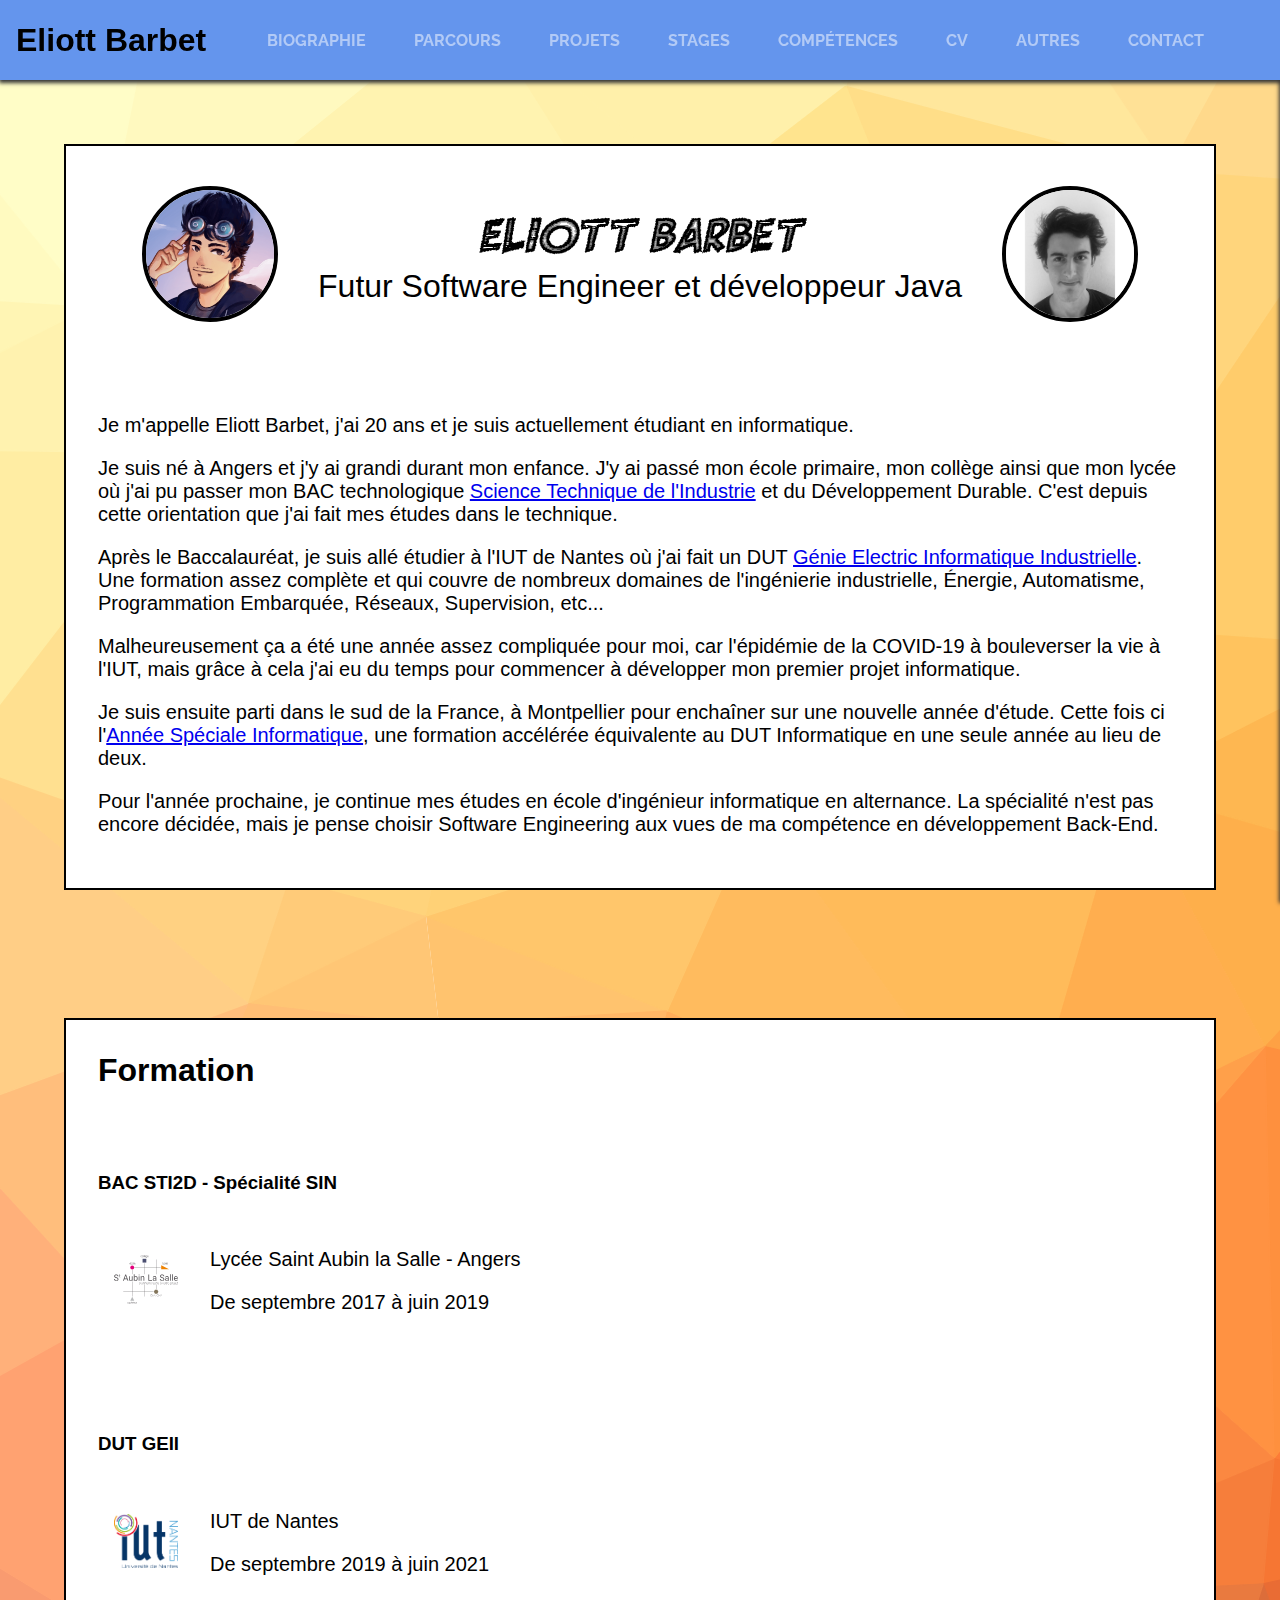
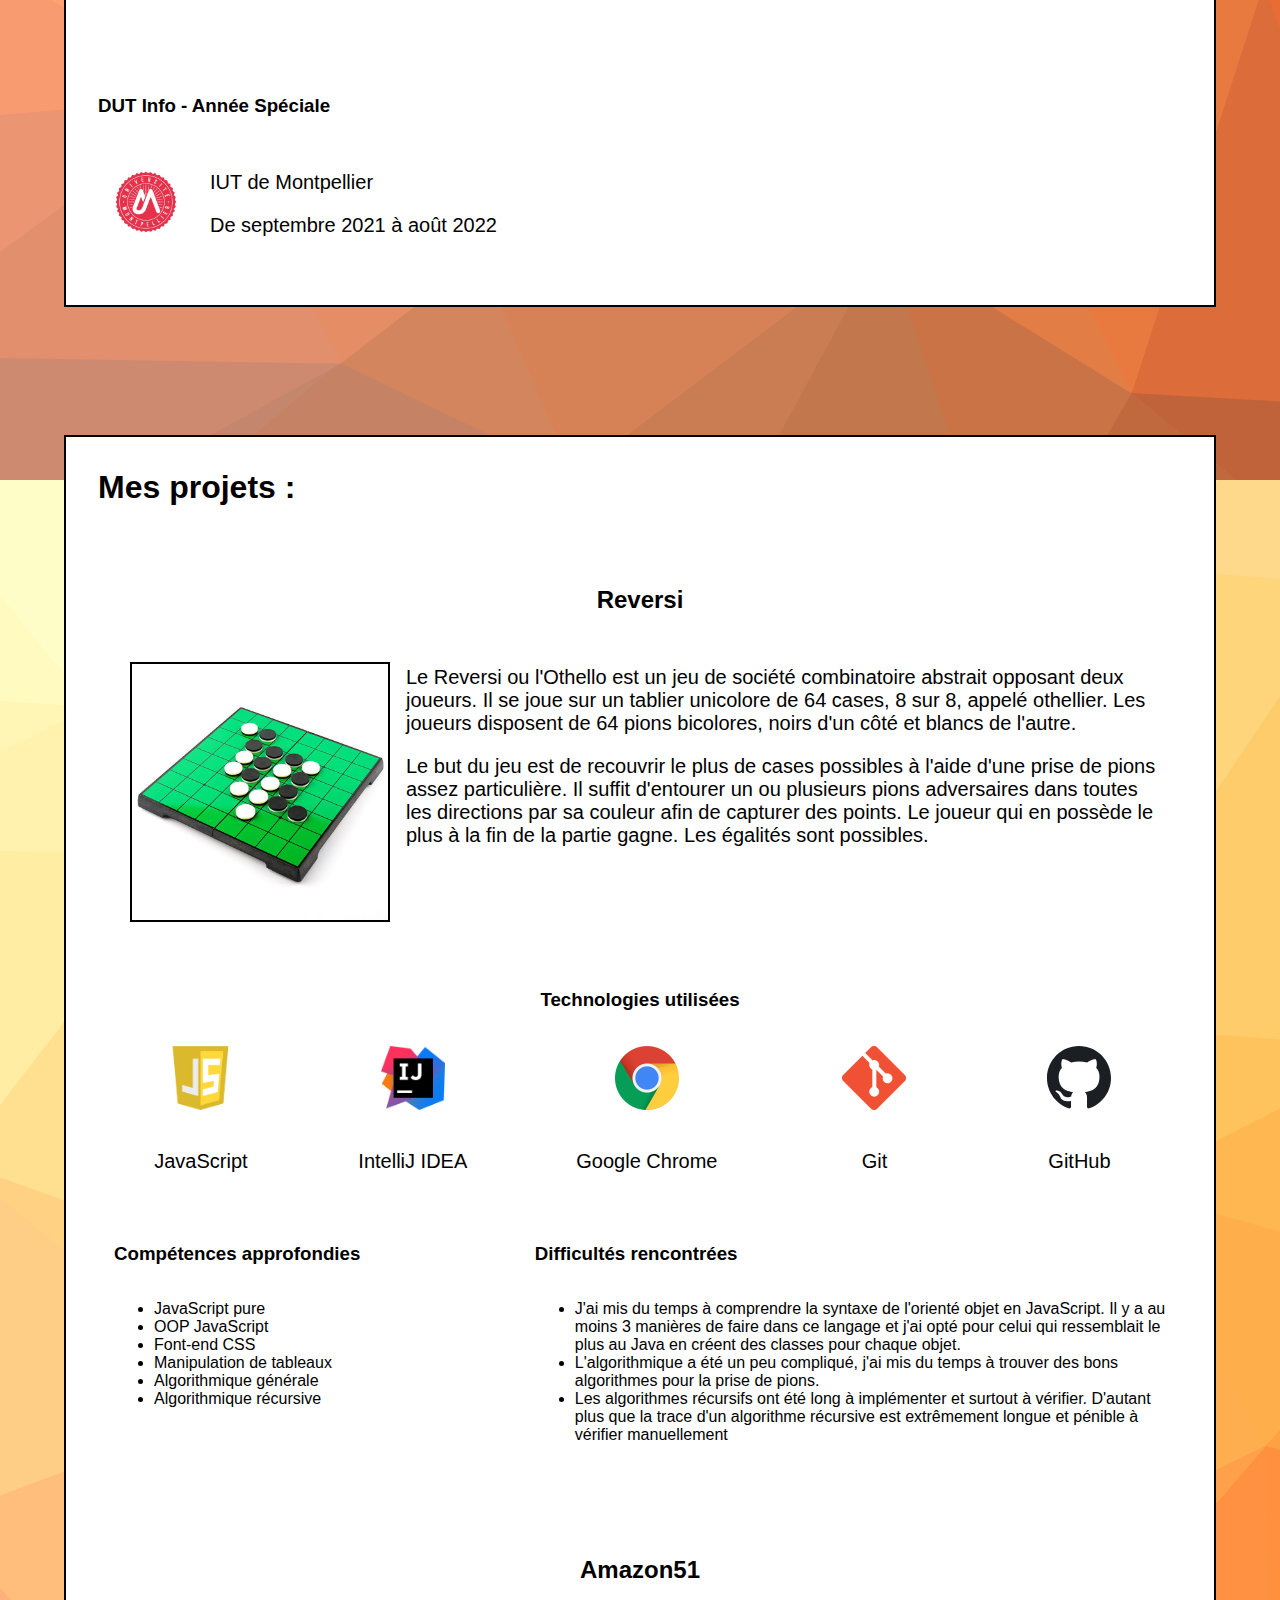
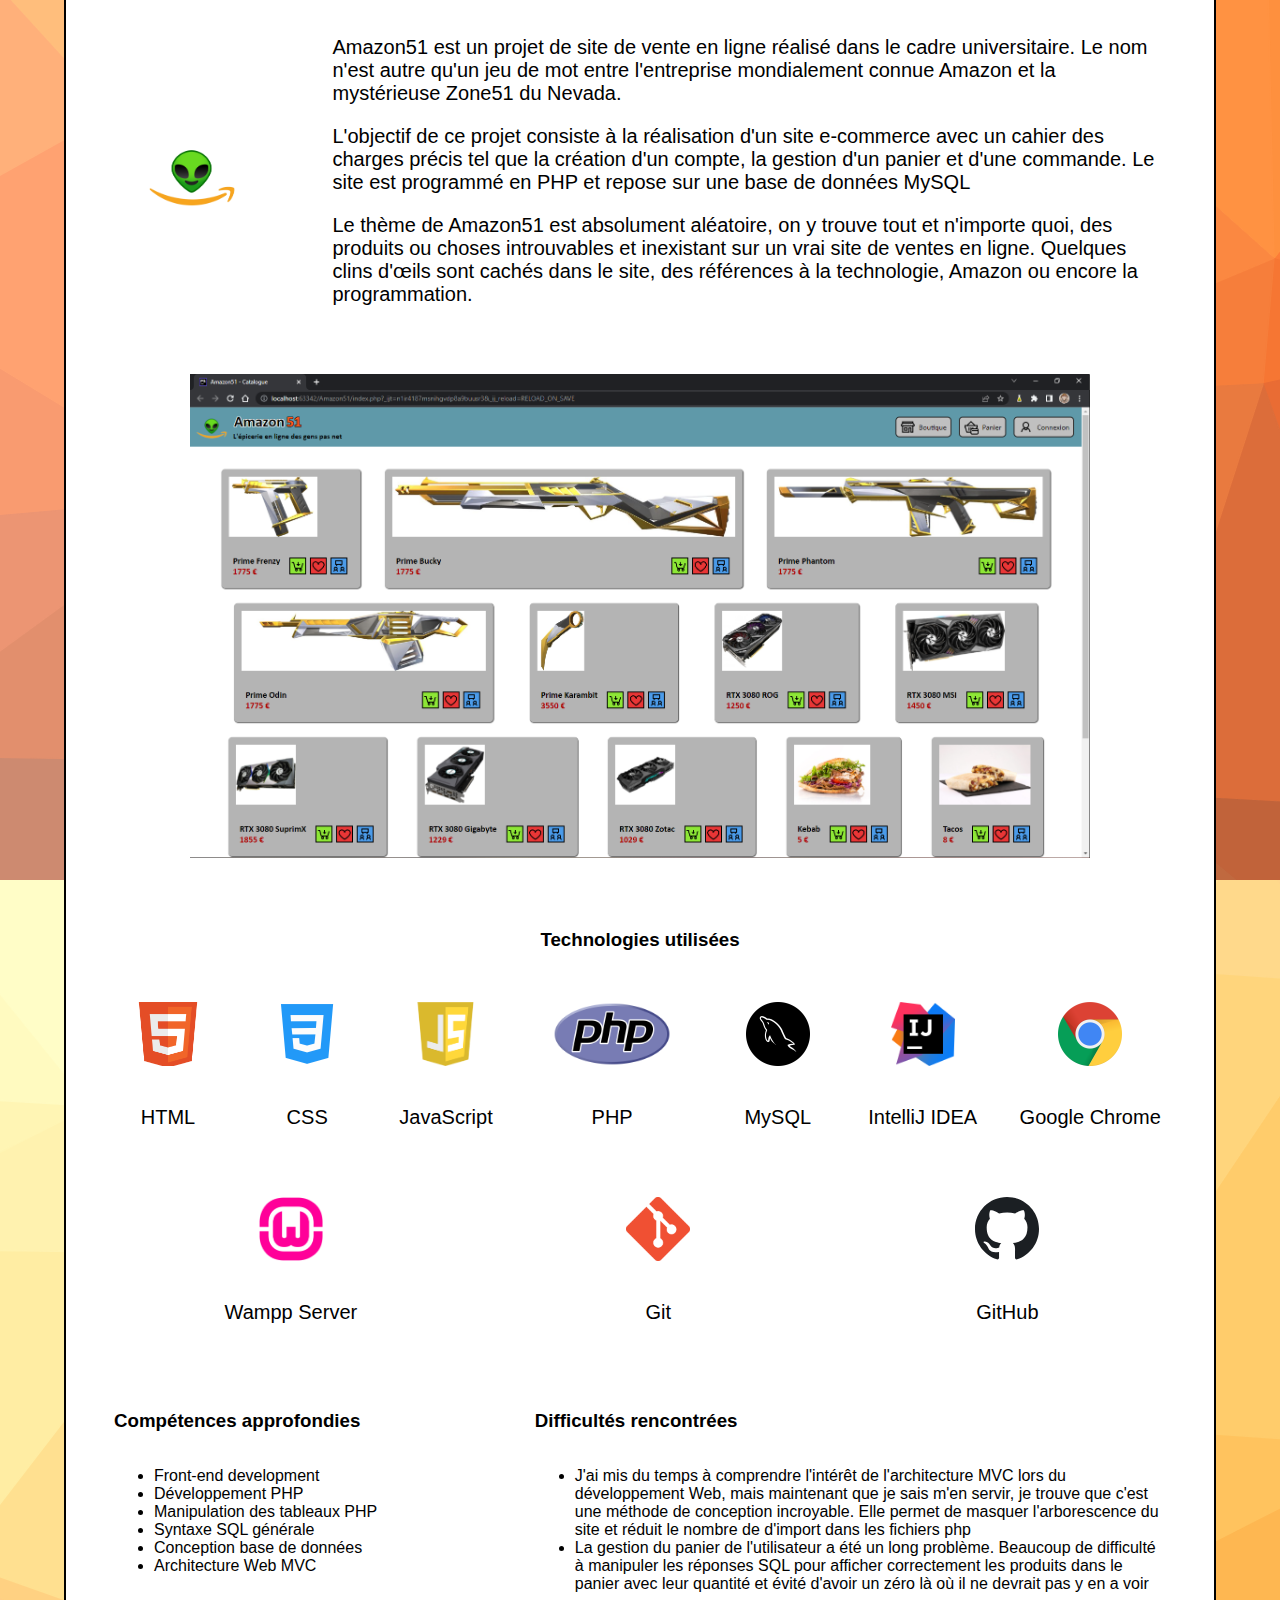
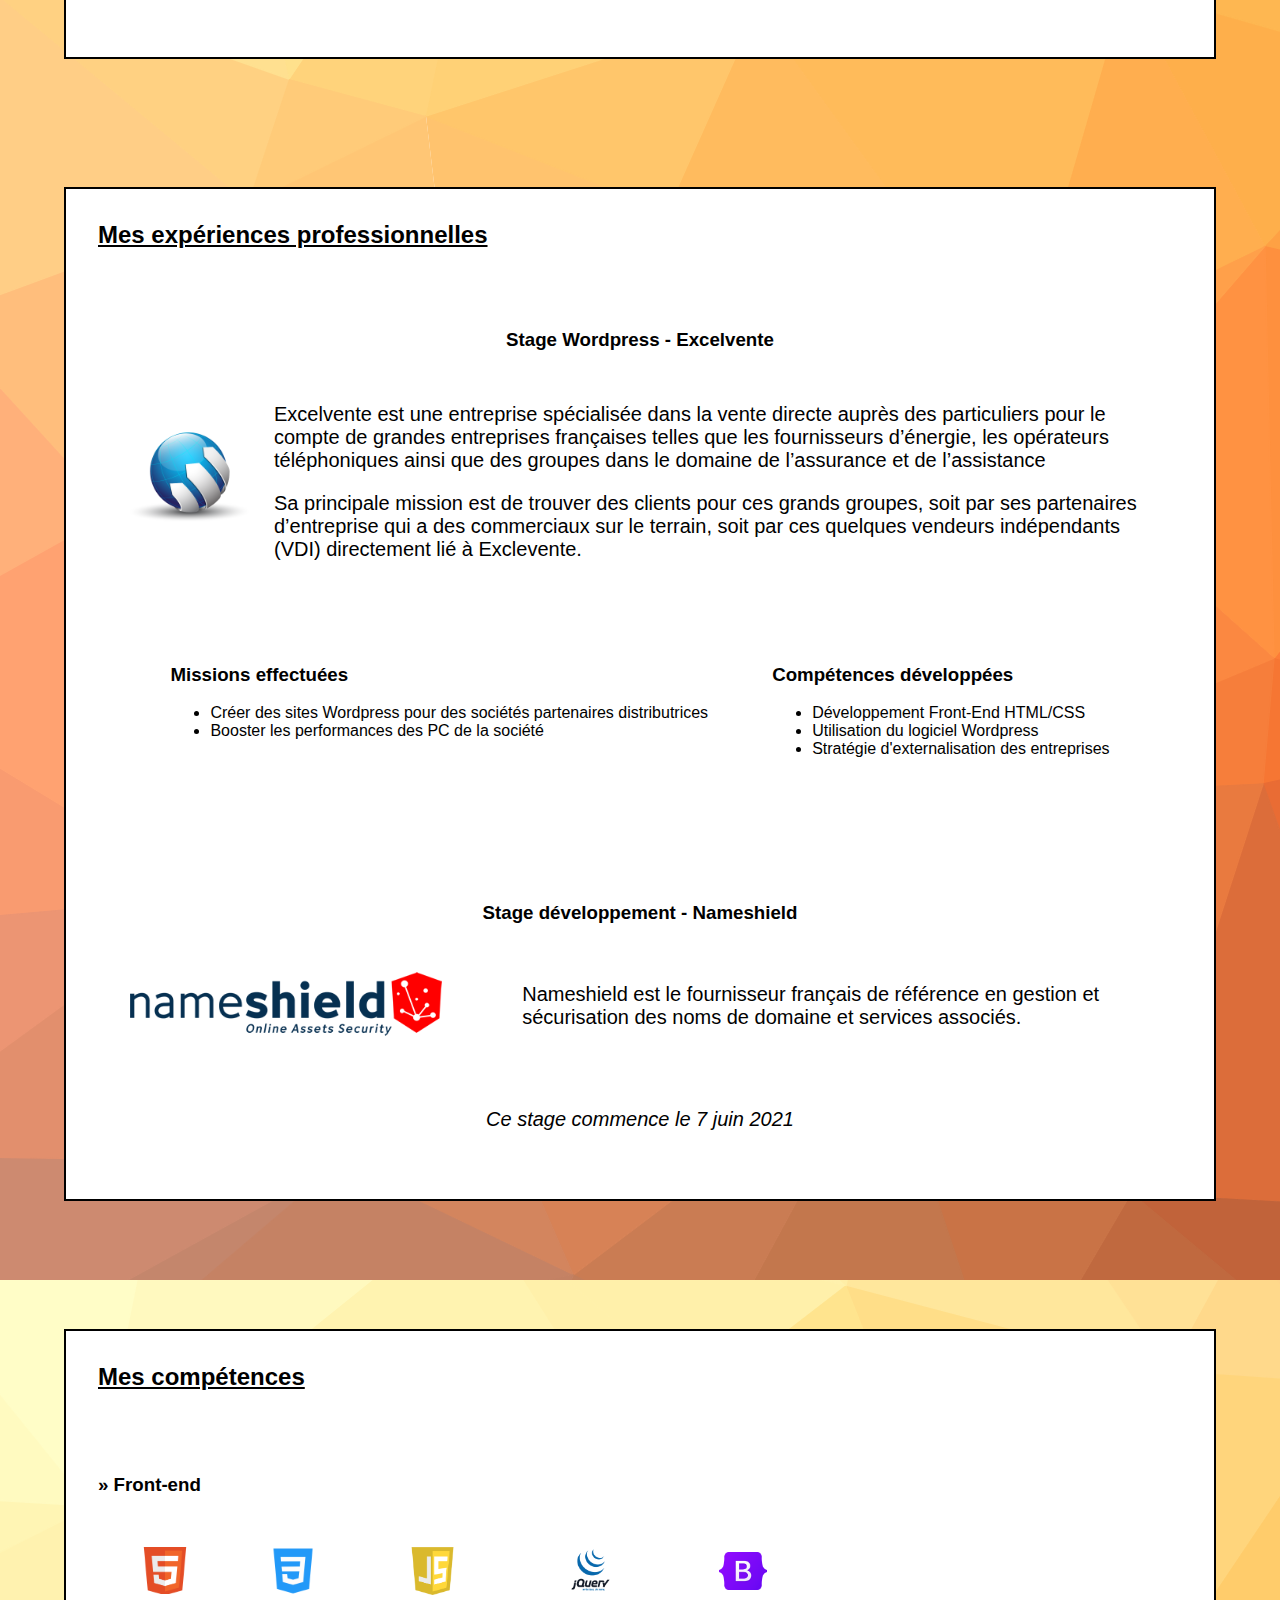
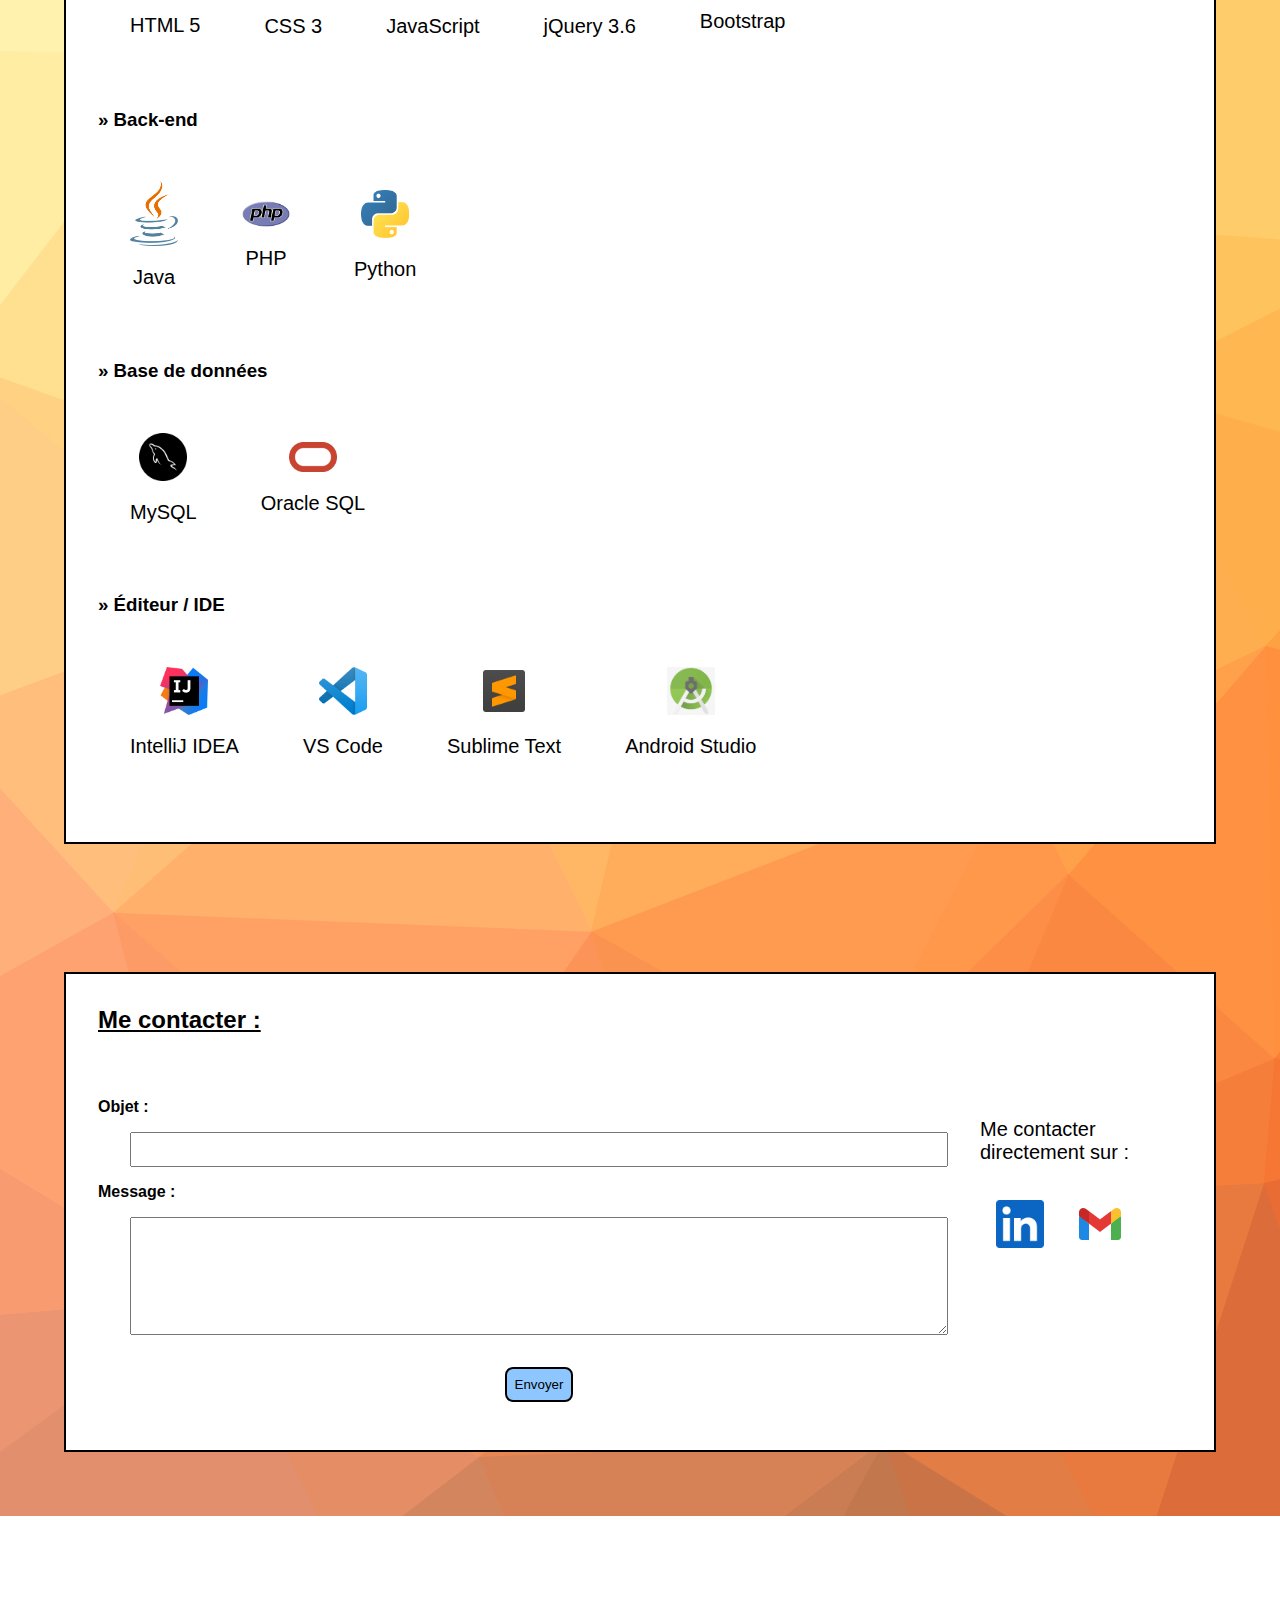
<file: index.html>
<!DOCTYPE html>
<html lang="fr">
<head>
    <meta charset="UTF-8">
    <title>Eliott Barbet</title>
    <link href="css/style.css" rel="stylesheet">
</head>
<body>
<header>
    <h1>Eliott Barbet</h1>
    <div id="menu-horizontal" class="menu horizontal">
        <ul class="snip1189">
            <li>
                <a href="#bio">
                    <div>Biographie</div>
                </a>
            </li>
            <li>
                <a href="#course">
                    <div>Parcours</div>
                </a>
            </li>
            <li>
                <a href="#projects">
                    <div>Projets</div>
                </a>
            </li>
            <li>
                <a href="#internship">
                    <div>Stages</div>
                </a>
            </li>
            <li>
                <a href="#skills">
                    <div>Compétences</div>
                </a>
            </li>
            <li>
                <a href="cv.html">
                    <div>CV</div>
                </a>
            </li>
            <li>
                <a>
                    <div>Autres</div>
                </a>
            </li>
            <li>
                <a href="#contact">
                    <div>Contact</div>
                </a>
            </li>
        </ul>
    </div>
    <!--    <div class="menu closed">-->
    <!--    </div>-->
    <div class="closed">
        <button id="burger"
                onclick="this.classList.toggle('opened');this.setAttribute('aria-expanded', this.classList.contains('opened'))"
                aria-label="Main Menu">
            <svg width="50" height="50" viewBox="0 0 100 100">
                <path class="line line1"
                      d="M 20,29.000046 H 80.000231 C 80.000231,29.000046 94.498839,28.817352 94.532987,66.711331 94.543142,77.980673 90.966081,81.670246 85.259173,81.668997 79.552261,81.667751 75.000211,74.999942 75.000211,74.999942 L 25.000021,25.000058"/>
                <path class="line line2" d="M 20,50 H 80"/>
                <path class="line line3"
                      d="M 20,70.999954 H 80.000231 C 80.000231,70.999954 94.498839,71.182648 94.532987,33.288669 94.543142,22.019327 90.966081,18.329754 85.259173,18.331003 79.552261,18.332249 75.000211,25.000058 75.000211,25.000058 L 25.000021,74.999942"/>
            </svg>
        </button>
    </div>
</header>
<main>
    <div id="menu-vertical" class="menu vertical">
        <ul class="snip1189">
            <li>
                <a href="#bio">
                    <div>Biographie</div>
                </a>
            </li>
            <li>
                <a href="#course">
                    <div>Parcours</div>
                </a>
            </li>
            <li>
                <a href="#projects">
                    <div>Projets</div>
                </a>
            </li>
            <li>
                <a href="#internship">
                    <div>Stages</div>
                </a>
            </li>
            <li>
                <a href="#skills">
                    <div>Compétences</div>
                </a>
            </li>
            <li>
                <a href="cv.html">
                    <div>CV</div>
                </a>
            </li>
            <li>
                <a>
                    <div>Autres</div>
                </a>
            </li>
            <li>
                <a href="#contact">
                    <div>Contact</div>
                </a>
            </li>
        </ul>
    </div>
    <div id="bio" class="bloc">
        <div id="pfp-and-title">
            <img id="pfp" alt="Fanart de Eliott réalisé par Jenifail" src="resources/images/eliott_by_Jenifail.png"
                 height="128px" width="128px"/>
            <div id="name-and-title">
                <div id="name">Eliott Barbet</div>
                <div id="title">Futur Software Engineer et développeur Java</div>
            </div>
            <img id="pfp" alt="photo" src="resources/images/eliott.png" width="128px" height="128px">
        </div>
        <div id="presentation">
            <p>
                Je m'appelle Eliott Barbet, j'ai 20 ans et je suis actuellement étudiant en informatique.
            </p>
            <p>
                Je suis né à Angers et j'y ai grandi durant mon enfance. J'y ai passé mon école primaire, mon
                collège ainsi que mon lycée où j'ai pu passer mon BAC technologique <a
                        href="https://www.onisep.fr/Choisir-mes-etudes/Au-lycee-au-CFA/Au-lycee-general-et-technologique/La-voie-technologique-en-premiere-et-terminale/Le-bac-STI2D-sciences-et-technologies-de-l-industrie-et-du-developpement-durable"
                        target="_blank">Science Technique de l'Industrie</a> et du Développement Durable. C'est depuis
                cette orientation que j'ai fait mes études dans le technique.
            </p>
            <p>
                Après le Baccalauréat, je suis allé étudier à l'IUT de Nantes où j'ai fait un DUT <a
                        href="https://www.orientation.com/diplomes/dut-genie-electrique-et-informatique-industrielle"
                        target="_blank">Génie Electric Informatique Industrielle</a>. Une formation assez complète et
                qui couvre de nombreux domaines de l'ingénierie industrielle, Énergie, Automatisme, Programmation
                Embarquée, Réseaux, Supervision, etc...
            </p>
            <p>
                Malheureusement ça a été une année assez compliquée pour moi, car l'épidémie de la COVID-19 à
                bouleverser la
                vie à l'IUT, mais grâce à cela j'ai eu du temps pour commencer à développer mon premier projet
                informatique.
            </p>
            <p> Je suis ensuite parti dans le sud de la France, à Montpellier pour enchaîner sur une nouvelle année
                d'étude. Cette fois ci l'<a
                        href="https://iut-charlemagne.univ-lorraine.fr/informatique/dut-informatique-en-annee-speciale/#:~:text=Le%20public,semaines%20de%20stage%20en%20entreprise."
                        target="_blank">Année Spéciale Informatique</a>, une formation accélérée équivalente au DUT
                Informatique en une seule année au lieu de deux.
            </p>
            <p>
                Pour l'année prochaine, je continue mes études en école d'ingénieur informatique en alternance. La
                spécialité n'est pas encore décidée, mais je pense choisir Software Engineering aux vues de ma
                compétence en développement Back-End.
            </p>
        </div>
    </div>
    <div id="course" class="bloc">
        <h1>Formation</h1>
        <div>
            <h3>BAC STI2D - Spécialité SIN</h3>
            <div class="flex-row item-center margin-child">
                <div>
                    <img alt="Logo du lycée Saint Aubin La Salle" src="resources/images/sals.svg" width="64px"
                         height="auto">
                </div>
                <div>
                    <p>Lycée Saint Aubin la Salle - Angers</p>
                    <p>De septembre 2017 à juin 2019</p>
                </div>
            </div>
        </div>
        <div>
            <h3>DUT GEII</h3>
            <div class="flex-row item-center margin-child">
                <div>
                    <img alt="Logo de l'iut de Nantes" src="resources/images/iutnantes.png" width="64px" height="auto">
                </div>
                <div>
                    <p>IUT de Nantes</p>
                    <p>De septembre 2019 à juin 2021</p>
                </div>
            </div>
        </div>
        <div>
            <h3>DUT Info - Année Spéciale</h3>
            <div class="flex-row item-center margin-child">
                <div>
                    <img alt="Logo de l'iut de Montpellier" src="resources/images/iutmontpellier.jpg" width="64px"
                         height="auto">
                </div>
                <div>
                    <p>IUT de Montpellier</p>
                    <p>De septembre 2021 à août 2022</p>
                </div>
            </div>
        </div>
    </div>
    <div id="projects" class="bloc">
        <h1>Mes projets :</h1>

        <div class="element">
            <h2>Reversi</h2>
            <div class="text-image flex-row">
                <img class='border' alt="Reversi" src="resources/images/reversi.jpg" width="auto" height="256px"/>
                <div>
                    <p>Le Reversi ou l'Othello est un jeu de société combinatoire abstrait opposant deux joueurs. Il
                        se
                        joue
                        sur un tablier unicolore de 64 cases, 8 sur 8, appelé othellier. Les joueurs disposent de 64
                        pions
                        bicolores, noirs d'un côté et blancs de l'autre.
                    </p>
                    <p>
                        Le but du jeu est de recouvrir le plus de cases possibles à l'aide d'une prise de pions
                        assez
                        particulière. Il suffit d'entourer un ou plusieurs pions adversaires dans toutes les
                        directions
                        par sa couleur afin de capturer des points. Le joueur qui en possède le plus à la fin de la
                        partie gagne. Les égalités sont possibles.
                    </p>
                </div>
            </div>
            <div class="flex-column max-width item-center">
                <h3>Technologies utilisées</h3>
                <div class="flex-row wrap max-width around text-center">
                    <div class="flex-column center">
                        <div>
                            <img src="resources/images/javascript.png" alt="JavaScript" height="64px" width="auto"/>
                        </div>
                        <p>JavaScript</p>
                    </div>
                    <div class="flex-column center">
                        <div>
                            <img src="resources/images/intelliJ.png" alt='IntelliJ' height="64px" width="auto"/>
                        </div>
                        <p>IntelliJ IDEA</p>
                    </div>
                    <div class="flex-column center">
                        <div>
                            <img src="resources/images/chrome.png" alt='Chrome' height="64px" width="auto"/>
                        </div>
                        <p>Google Chrome</p>
                    </div>
                    <div class="flex-column center">
                        <div>
                            <img src="resources/images/git.png" alt='Git' height="64px" width="auto"/>
                        </div>
                        <p>Git</p>
                    </div>
                    <div class="flex-column center">
                        <div>
                            <img src="resources/images/github.svg" alt='GitHub' height="64px" width="auto"/>
                        </div>
                        <p>GitHub</p>
                    </div>
                </div>
            </div>
            <div class="flex-row">
                <div class="sub-element flex-column" style="width: 40%">
                    <h3>Compétences approfondies</h3>
                    <div>
                        <ul>
                            <li>JavaScript pure</li>
                            <li>OOP JavaScript</li>
                            <li>Font-end CSS</li>
                            <li>Manipulation de tableaux</li>
                            <li>Algorithmique générale</li>
                            <li>Algorithmique récursive</li>
                        </ul>
                    </div>
                </div>
                <div class="sub-element flex-column" style="width: 60%">
                    <h3>Difficultés rencontrées</h3>
                    <ul>
                        <li>J'ai mis du temps à comprendre la syntaxe de l'orienté objet en JavaScript. Il y a au moins
                            3 manières de faire dans ce langage et j'ai opté pour celui qui ressemblait le plus au Java
                            en créent des classes pour chaque objet.
                        </li>
                        <li>L'algorithmique a été un peu compliqué, j'ai mis du temps à trouver des bons algorithmes
                            pour la prise de pions.
                        </li>
                        <li>Les algorithmes récursifs ont été long à implémenter et surtout à vérifier. D'autant plus
                            que la trace d'un algorithme récursive est extrêmement longue et pénible à vérifier
                            manuellement
                        </li>
                    </ul>
                </div>
            </div>
        </div>

        <div class="element">
            <h2>Amazon51</h2>
            <div class="text-image item-center flex-row" style="gap: 0 64px">
                <img src="resources/images/amazon51.png" alt="Logo Amazon51" height="128px" width="auto">
                <div>
                    <p>Amazon51 est un projet de site de vente en ligne réalisé dans le cadre universitaire. Le nom
                        n'est autre qu'un jeu de mot entre l'entreprise mondialement connue Amazon et la mystérieuse
                        Zone51 du Nevada.
                    </p>
                    <p>L'objectif de ce projet consiste à la réalisation d'un site e-commerce avec un cahier des
                        charges
                        précis tel que la création d'un compte, la gestion d'un panier et d'une commande. Le site
                        est
                        programmé en PHP et repose sur une base de données MySQL</p>
                    <p>
                        Le thème de Amazon51 est absolument aléatoire, on y trouve tout et n'importe quoi, des
                        produits
                        ou choses introuvables et inexistant sur un vrai site de ventes en ligne.
                        Quelques clins d'œils sont cachés dans le site, des références à la technologie, Amazon ou
                        encore la programmation.
                    </p>
                </div>
            </div>
            <div>
                <img id="a51s" alt="Page boutique de Amazon51" src="resources/images/amazon51-store.png" width="1000px">
            </div>
            <div class="flex-column max-width item-center">
                <h3>Technologies utilisées</h3>
                <div class="flex-row wrap max-width around margin-child text-center">
                    <div class="flex-column center">
                        <div>
                            <img src="resources/images/html.webp" alt="HTML" height="64px" width="auto"/>
                        </div>
                        <p>HTML</p>
                    </div>
                    <div class="flex-column center">
                        <div>
                            <img src="resources/images/css.png" alt="CSS" height="64px" width="auto"/>
                        </div>
                        <p>CSS</p>
                    </div>
                    <div class="flex-column center">
                        <div>
                            <img src="resources/images/javascript.png" alt="JavaScript" height="64px" width="auto"/>
                        </div>
                        <p>JavaScript</p>
                    </div>
                    <div class="flex-column center">
                        <div>
                            <img src="resources/images/php.png" alt="PHP" height="64px" width="auto"/>
                        </div>
                        <p>PHP</p>
                    </div>
                    <div class="flex-column center">
                        <div>
                            <img src="resources/images/mysql.png" alt="JavaScript" height="64px" width="auto"/>
                        </div>
                        <p>MySQL</p>
                    </div>
                    <div class="flex-column center">
                        <div>
                            <img src="resources/images/intelliJ.png" alt='IntelliJ' height="64px" width="auto"/>
                        </div>
                        <p>IntelliJ IDEA</p>
                    </div>
                    <div class="flex-column center">
                        <div>
                            <img src="resources/images/chrome.png" alt='Chrome' height="64px" width="auto"/>
                        </div>
                        <p>Google Chrome</p>
                    </div>
                    <div class="flex-column center">
                        <div>
                            <img src="resources/images/wampp.png" alt="Wampp Server" height="64px" width="auto"/>
                        </div>
                        <p>Wampp Server</p>
                    </div>
                    <div class="flex-column center">
                        <div>
                            <img src="resources/images/git.png" alt='Git' height="64px" width="auto"/>
                        </div>
                        <p>Git</p>
                    </div>
                    <div class="flex-column center">
                        <div>
                            <img src="resources/images/github.svg" alt='GitHub' height="64px" width="auto"/>
                        </div>
                        <p>GitHub</p>
                    </div>
                </div>
            </div>
            <div class="flex-row">
                <div class="sub-element flex-column" style="width: 40%">
                    <h3>Compétences approfondies</h3>
                    <div>
                        <ul>
                            <li>Front-end development</li>
                            <li>Développement PHP</li>
                            <li>Manipulation des tableaux PHP</li>
                            <li>Syntaxe SQL générale</li>
                            <li>Conception base de données</li>
                            <li>Architecture Web MVC</li>
                        </ul>
                    </div>
                </div>
                <div class="sub-element flex-column" style="width: 60%">
                    <h3>Difficultés rencontrées</h3>
                    <ul>
                        <li>J'ai mis du temps à comprendre l'intérêt de l'architecture MVC lors du développement Web,
                            mais maintenant que je sais m'en servir, je trouve que c'est une méthode de conception
                            incroyable. Elle permet de masquer l'arborescence du site et réduit le nombre de d'import
                            dans les fichiers php
                        </li>
                        <li>La gestion du panier de l'utilisateur a été un long problème. Beaucoup de difficulté à
                            manipuler les réponses SQL pour afficher correctement les produits dans le panier avec leur
                            quantité et évité d'avoir un zéro là où il ne devrait pas y en a voir
                        </li>
                    </ul>
                </div>
            </div>
        </div>
    </div>
    <div id="internship" class="bloc">
        <h2>Mes expériences professionnelles</h2>
        <div class="element">
            <h3>Stage Wordpress - Excelvente</h3>
            <div class="flex-row item-center">
                <div>
                    <img alt="Logo de Excelvente" src="resources/images/excelvente.png" width="128px"/>
                </div>
                <div>
                    <p>
                        Excelvente est une entreprise spécialisée dans la vente directe auprès des particuliers pour le
                        compte de grandes entreprises françaises telles que les fournisseurs d’énergie, les opérateurs
                        téléphoniques ainsi que des groupes dans le domaine de l’assurance et de l’assistance
                    </p>
                    <p>
                        Sa principale mission est de trouver des clients pour ces grands groupes, soit par ses
                        partenaires
                        d’entreprise qui a des commerciaux sur le terrain, soit par ces quelques vendeurs indépendants
                        (VDI) directement lié à Exclevente.
                    </p>
                </div>
            </div>
            <div class="flex-row margin-child32 wrap center">
                <div>
                    <h3>Missions effectuées</h3>
                    <ul>
                        <li>Créer des sites Wordpress pour des sociétés partenaires distributrices</li>
                        <li>Booster les performances des PC de la société</li>
                    </ul>
                </div>
                <div>
                    <h3>Compétences développées</h3>
                    <ul>
                        <li>Développement Front-End HTML/CSS</li>
                        <li>Utilisation du logiciel Wordpress</li>
                        <li>Stratégie d'externalisation des entreprises</li>
                    </ul>
                </div>
            </div>
        </div>
        <div class="element">
            <h3>Stage développement - Nameshield</h3>
            <div class="flex-row item-center" style="gap: 0 64px">
                <div>
                    <img alt="Logo de Nameshield" src="resources/images/nameshield.png" height="64px">
                </div>
                <div>
                    <p>
                        Nameshield est le fournisseur français de référence en gestion et sécurisation des noms de
                        domaine et services associés.
                    </p>
                </div>
            </div>
            <div>
                <div>
                    <p><em>Ce stage commence le 7 juin 2021</em></p>
                </div>
            </div>
        </div>
    </div>
<!--    <div id="leisure" class="bloc">
        <h2>Mes passions :</h2>
    </div>-->
    <div id="skills" class="bloc">
        <h2>Mes compétences</h2>
        <div>
            <h3>» Front-end</h3>
            <div class="flex-row margin-child32 item-center">
                <div class="flex-column item-center">
                    <img alt="html5" src="resources/images/html.webp" width="48px">
                    <p>HTML 5</p>
                </div>
                <div class="flex-column item-center">
                    <img alt="css3" src="resources/images/css.png" width="48px">
                    <p>CSS 3</p>
                </div>
                <div class="flex-column item-center">
                    <img alt="javascript" src="resources/images/javascript.png" width="48px">
                    <p>JavaScript</p>
                </div>
                <div class="flex-column item-center">
                    <img alt="jquery3.6" src="resources/images/jquery.png" width="48px">
                    <p>jQuery 3.6</p>
                </div>
                <div class="flex-column item-center">
                    <img alt="bootstrap5.1" src="resources/images/bootstrap.png" width="48px">
                    <p>Bootstrap</p>
                </div>
            </div>
            <h3>» Back-end</h3>
            <div class="flex-row flex-start margin-child32 item-center">
                <div class="flex-column item-center">
                    <img alt="java" src="resources/images/java.png" width="48px">
                    <p>Java</p>
                </div>
                <div class="flex-column item-center">
                    <img alt="PHP" src="resources/images/php.png" width="48px">
                    <p>PHP</p>
                </div>
                <div class="flex-column item-center">
                    <img alt="Python" src="resources/images/python.png" width="48px">
                    <p>Python</p>
                </div>
            </div>
            <h3>» Base de données</h3>
            <div class="flex-row margin-child32 item-center">
                <div class="flex-column item-center">
                    <img alt="mysql" src="resources/images/mysql.png" width="48px">
                    <p>MySQL</p>
                </div>
                <div class="flex-column item-center">
                    <img alt="oraclesql" src="resources/images/orcale.png" width="48px">
                    <p>Oracle SQL</p>
                </div>
            </div>
            <h3>» Éditeur / IDE</h3>
            <div class="flex-row margin-child32 item-center">
                <div class="flex-column item-center">
                    <img alt="intellij" src="resources/images/intelliJ.png" width="48px">
                    <p>IntelliJ IDEA</p>
                </div>
                <div class="flex-column item-center">
                    <img alt="vscode" src="resources/images/vscode.png" width="48px">
                    <p>VS Code</p>
                </div>
                <div class="flex-column item-center">
                    <img alt="sublimetext" src="resources/images/sublime%20text.png" width="48px">
                    <p>Sublime Text</p>
                </div>
                <div class="flex-column item-center">
                    <img alt="androidstudio" src="resources/images/androidstudio.jpg" width="48px">
                    <p>Android Studio</p>
                </div>
            </div>
        </div>
    </div>
    <div id="contact" class="bloc">
        <h2>Me contacter :</h2>
        <div class="flex-row between">
            <div>
                <form id="form" action="https://getform.io/f/c4d8f0f9-045d-47b5-84fe-c60900b32274" method="post">
                    <label for="object">Objet :</label>
                    <!--                    <input type="hidden" name="_subject" value="New email from your Website !">-->
                    <input id="object" type="text" name="subject" pattern="^.*[a-zA-Z0-9]+.*$" required>
                    <label for="message">Message :</label>
                    <textarea id="message" name="message" required></textarea>
                    <!--                    <input type="hidden" name="_next" value="view/thankyou.html">-->
                    <div class="text-center">
                        <input type="submit" value="Envoyer"
                               style="background-color: rgba(30, 144, 255, .5); border: 2px black solid; border-radius: 8px">
                    </div>
                </form>
            </div>
            <div>
                <p>Me contacter directement sur :</p>
                <div class="flex-row margin-child">
                    <a href="https://www.linkedin.com/in/eliott-barbet-306530197/" target="_blank">
                        <img alt="LinkedIn" src="resources/images/linkedin.png" width="48px">
                    </a>
                    <form action="mailto:eliottbarbetpro@gmail.com">
                        <input id="gmail" type="submit" alt="Gmail" src="resources/images/gmail.png" value="">
                    </form>
                </div>
            </div>
        </div>
    </div>
</main>
<footer>

</footer>
</body>
</html>
<script src="https://code.jquery.com/jquery-3.6.0.js" type="text/javascript"></script>
<script src="js/script.js" type="text/javascript"></script>
</file>
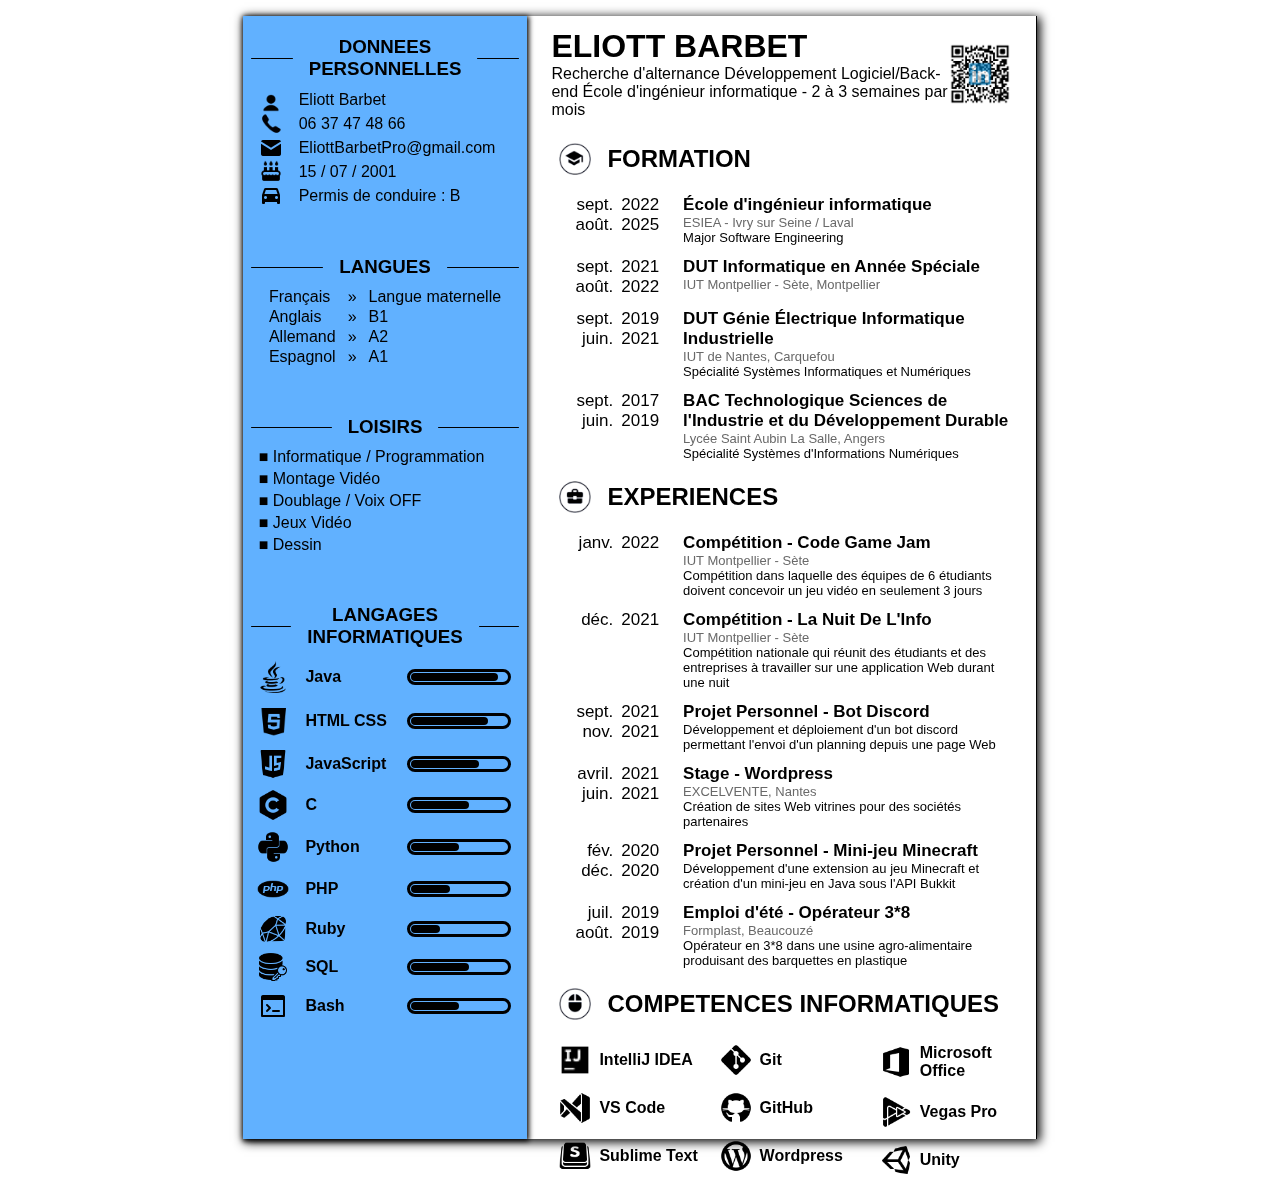
<file: cv.html>
<!DOCTYPE html>
<html lang="fr">
<head>
    <meta charset="UTF-8">
    <title>CV - Eliott Barbet</title>
    <link href="css/cv.css" rel="stylesheet">
    <script src="https://code.jquery.com/jquery-3.6.0.js" type="text/javascript"></script>
    <script src="js/cv.js" type="text/javascript"></script>
</head>
<body>
<div id="cv">
    <div id="menu">
        <!--        <img alt="photo de profile" src="res/img/profile-picture.png"/>-->
        <div class="title">
            <div></div>
            <h3>DONNEES PERSONNELLES</h3>
            <div></div>
        </div>
        <div id="data">
            <div>
                <img alt="Nom et Prénom" src="resources/img/dataicons/person.png"/>
                <p>Eliott Barbet</p>
            </div>
            <div>
                <img alt="Téléphone" src="resources/img/dataicons/phone.png"/>
                <p>06 37 47 48 66</p>
            </div>
            <div>
                <img alt="Adresse Email" src="resources/img/dataicons/mail.png"/>
                <p>EliottBarbetPro@gmail.com</p>
            </div>
            <div>
                <img alt="Date de naissance" src="resources/img/dataicons/birthday.png"/>
                <p>15 / 07 / 2001</p>
            </div>
            <div>
                <img alt="Permis de conduire" src="resources/img/dataicons/car.png"/>
                <p>Permis de conduire : B</p>
            </div>
        </div>
        <div class="space"></div>
        <div class="title">
            <div></div>
            <h3>LANGUES</h3>
            <div></div>
        </div>
        <div id="tongues">
            <div>
                <p>Français</p>
                <p>Anglais</p>
                <p>Allemand</p>
                <p>Espagnol</p>
            </div>
            <div>
                <p>»</p>
                <p>»</p>
                <p>»</p>
                <p>»</p>
            </div>
            <div>
                <p>Langue maternelle</p>
                <p>B1</p>
                <p>A2</p>
                <p>A1</p>
            </div>
        </div>
        <div class="space"></div>
        <div class="title">
            <div></div>
            <h3>LOISIRS</h3>
            <div></div>
        </div>
        <div id="leisure">
            <p>■ Informatique / Programmation</p>
            <p>■ Montage Vidéo</p>
            <p>■ Doublage / Voix OFF</p>
            <p>■ Jeux Vidéo</p>
            <p>■ Dessin</p>
        </div>
        <div class="space"></div>
        <div class="title">
            <div></div>
            <h3>LANGAGES INFORMATIQUES</h3>
            <div></div>
        </div>
        <div id="language">
            <div>
                <div>
                    <img alt="Java" height="auto" src="resources/img/languages/monochrome/java.png" width="32px"/>
                </div>
                <p>Java</p>
                <div class="gauge">
                    <div class="filled-gauge gauge-9"></div>
                </div>
            </div>
            <div>
                <div>
                    <img alt="HTML & CSS" height="auto" src="resources/img/languages/monochrome/html.png" width="36px"/>
                </div>
                <p>HTML CSS</p>
                <div class="gauge">
                    <div class="filled-gauge gauge-8"></div>
                </div>
            </div>
            <div>
                <div>
                    <img alt="JavaScript" height="auto" src="resources/img/languages/monochrome/javascript.png"
                         width="30px"/>
                </div>
                <p>JavaScript</p>
                <div class="gauge">
                    <div class="filled-gauge gauge-7"></div>
                </div>
            </div>
            <div>
                <div>
                    <img alt="C" height="auto" src="resources/img/languages/monochrome/c.png" width="32px"/>
                </div>
                <p>C</p>
                <div class="gauge">
                    <div class="filled-gauge gauge-6"></div>
                </div>
            </div>
            <div>
                <div>
                    <img alt="Python" height="auto" src="resources/img/languages/monochrome/python.png" width="32px"/>
                </div>
                <p>Python</p>
                <div class="gauge">
                    <div class="filled-gauge gauge-5"></div>
                </div>
            </div>
            <div>
                <div>
                    <img alt="PHP" height="auto" src="resources/img/languages/monochrome/php.png" width="32px"/>
                </div>
                <p>PHP</p>
                <div class="gauge">
                    <div class="filled-gauge gauge-4"></div>
                </div>
            </div>
            <div>
                <div>
                    <img alt="Ruby" height="auto" src="resources/img/languages/monochrome/ruby.png" width="28px"/>
                </div>
                <p>Ruby</p>
                <div class="gauge">
                    <div class="filled-gauge gauge-3"></div>
                </div>
            </div>
            <div>
                <div>
                    <img alt="SQL" height="auto" src="resources/img/languages/monochrome/sql.png" width="28px"/>
                </div>
                <p>SQL</p>
                <div class="gauge">
                    <div class="filled-gauge gauge-6"></div>
                </div>
            </div>
            <div>
                <div>
                    <img alt="Bash" height="auto" src="resources/img/languages/monochrome/bash.png" width="30px"/>
                </div>
                <p>Bash</p>
                <div class="gauge">
                    <div class="filled-gauge gauge-5"></div>
                </div>
            </div>
        </div>
    </div>
    <div id="main">
        <div id="header">
            <div>
                <div>
                    <h1>ELIOTT BARBET</h1>
                    <p id="hook">
                        Recherche d'alternance Développement Logiciel/Back-end École d'ingénieur informatique - 2 à 3 semaines par mois
                    </p>
                </div>
                <a href="https://www.linkedin.com/in/eliott-barbet-306530197/" target="_blank">
                    <img alt="QR Code Linkedin" height="64px" src="resources/img/qrcodelinkedin.png" width="64px"/>
                </a>
            </div>
        </div>
        <div class="section">
            <div class="title">
                <img alt="formation" src="resources/img/formation.png"/>
                <h2>FORMATION</h2>
            </div>
            <div class="element">
                <div class="date-month">
                    <p>sept.</p>
                    <p>août.</p>
                </div>
                <div class="date-year">
                    <p>2022</p>
                    <p>2025</p>
                </div>
                <div class="element-data">
                    <p>
                        <a href="https://www.esiea.fr/" target="_blank">
                            École d'ingénieur informatique
                        </a>
                    </p>
                    <p>ESIEA - Ivry sur Seine / Laval</p>
                    <p>Major Software Engineering</p>
                </div>
            </div>
            <div class="element">
                <div class="date-month">
                    <p>sept.</p>
                    <p>août.</p>
                </div>
                <div class="date-year">
                    <p>2021</p>
                    <p>2022</p>
                </div>
                <div class="element-data">
                    <p>
                        <a href="http://localhost:63342/CV-Remake/style.css?_ijt=rd71310poclneldigbbahpt4f2"
                           target="_blank">
                            DUT Informatique en Année Spéciale
                        </a>
                    </p>
                    <p>IUT Montpellier - Sète, Montpellier</p>
                    <p></p>
                </div>
            </div>
            <div class="element">
                <div class="date-month">
                    <p>sept.</p>
                    <p>juin.</p>
                </div>
                <div class="date-year">
                    <p>2019</p>
                    <p>2021</p>
                </div>
                <div class="element-data">
                    <p>
                        <a href="https://iutnantes.univ-nantes.fr/medias/fichier/but-geii_1638973076955-pdf"
                           target="_blank">
                            DUT Génie Électrique Informatique Industrielle
                        </a>
                    </p>
                    <p>IUT de Nantes, Carquefou</p>
                    <p>Spécialité Systèmes Informatiques et Numériques</p>
                </div>
            </div>
            <div class="element">
                <div class="date-month">
                    <p>sept.</p>
                    <p>juin.</p>
                </div>
                <div class="date-year">
                    <p>2017</p>
                    <p>2019</p>
                </div>
                <div class="element-data">
                    <p>
                        <a href="http://www.saintaubinlasalle.fr/lycees/lycee-general-technologique/les-filieres/lycees-lgt-les-filieres-bac-technologique-sti2d"
                           target="_blank">
                            BAC Technologique Sciences de l'Industrie et du Développement Durable
                        </a>
                    </p>
                    <p>Lycée Saint Aubin La Salle, Angers</p>
                    <p>Spécialité Systèmes d'Informations Numériques</p>
                </div>
            </div>
        </div>
        <div class="section">
            <div class="title">
                <img alt="expériences" src="resources/img/experience.png"/>
                <h2>EXPERIENCES</h2>
            </div>
            <div class=""></div>
            <div class="element">
                <div class="date-month">
                    <p>janv.</p>
                </div>
                <div class="date-year">
                    <p>2022</p>
                </div>
                <div class="element-data">
                    <p>
                        <a href="http://codegamejam.extragames.fr/" target="_blank">
                            Compétition - Code Game Jam
                        </a>
                    </p>
                    <p>IUT Montpellier - Sète</p>
                    <p>Compétition dans laquelle des équipes de 6 étudiants doivent concevoir un jeu vidéo en seulement
                        3 jours</p>
                </div>
            </div>
            <div class="element">
                <div class="date-month">
                    <p>déc.</p>
                </div>
                <div class="date-year">
                    <p>2021</p>
                </div>
                <div class="element-data">
                    <p>
                        <a href="https://www.nuitdelinfo.com/" target="_blank">
                            Compétition - La Nuit De L'Info
                        </a>
                    </p>
                    <p>IUT Montpellier - Sète</p>
                    <p>Compétition nationale qui réunit des étudiants et des entreprises à travailler sur une
                        application Web durant une nuit</p>
                </div>
            </div>
            <div class="element">
                <div class="date-month">
                    <p>sept.</p>
                    <p>nov.</p>
                </div>
                <div class="date-year">
                    <p>2021</p>
                    <p>2021</p>
                </div>
                <div class="element-data">
                    <p>Projet Personnel - Bot Discord</p>
                    <p></p>
                    <p>Développement et déploiement d'un bot discord permettant l'envoi d'un planning depuis une page
                        Web</p>
                </div>
            </div>
            <div class="element">
                <div class="date-month">
                    <p>avril.</p>
                    <p>juin.</p>
                </div>
                <div class="date-year">
                    <p>2021</p>
                    <p>2021</p>
                </div>
                <div class="element-data">
                    <p>Stage - Wordpress</p>
                    <p>EXCELVENTE, Nantes</p>
                    <p>Création de sites Web vitrines pour des sociétés partenaires</p>
                </div>
            </div>
            <div class="element">
                <div class="date-month">
                    <p>fév.</p>
                    <p>déc.</p>
                </div>
                <div class="date-year">
                    <p>2020</p>
                    <p>2020</p>
                </div>
                <div class="element-data">
                    <p>Projet Personnel - Mini-jeu Minecraft</p>
                    <p></p>
                    <p>Développement d'une extension au jeu Minecraft et création d'un mini-jeu en Java sous l'API
                        Bukkit
                    <p>
                </div>
            </div>
            <div class="element">
                <div class="date-month">
                    <p>juil.</p>
                    <p>août.</p>
                </div>
                <div class="date-year">
                    <p>2019</p>
                    <p>2019</p>
                </div>
                <div class="element-data">
                    <p>Emploi d'été - Opérateur 3*8</p>
                    <p>Formplast, Beaucouzé</p>
                    <p>Opérateur en 3*8 dans une usine agro-alimentaire produisant des barquettes en plastique
                    <p>
                </div>
            </div>
        </div>
        <div class="section">
            <div class="title">
                <img alt="compétences" src="resources/img/competences.png"/>
                <h2>COMPETENCES INFORMATIQUES</h2>
            </div>
            <div class="container">
                <div class="software">
                    <img alt="IntelliJ IDEA" src="resources/img/softwares/monochrome/intellij_idea.png"/>
                    <p>
                        <a href="https://www.jetbrains.com/fr-fr/idea/" target="_blank">
                            IntelliJ IDEA
                        </a>
                    </p>
                </div>
                <div class="software">
                    <img alt="Visual Studio Code" src="resources/img/softwares/monochrome/visual_studio_code.png"
                         width="24px" height="auto"/>
                    <p>
                        <a href="https://code.visualstudio.com/">
                            VS Code
                        </a>
                    </p>
                </div>
                <div class="software">
                    <img alt="Sublime Text" src="resources/img/softwares/monochrome/sublime_text.png"/>
                    <p>
                        <a href="https://www.sublimetext.com/3" target="_blank">
                            Sublime Text
                        </a>
                    </p>
                </div>
                <div class="software">
                    <img alt="Git" src="resources/img/softwares/monochrome/git.png"/>
                    <p>
                        <a href="https://git-scm.com/" target="_blank">
                            Git
                        </a>
                    </p>
                </div>
                <div class="software">
                    <img alt="GitHub" src="resources/img/softwares/monochrome/github.png"/>
                    <p>
                        <a href="https://github.com/" target="_blank">
                            GitHub
                        </a>
                    </p>
                </div>
                <div class="software">
                    <img alt="Wordpress" src="resources/img/softwares/monochrome/wordpress.png"/>
                    <p>
                        <a href="https://fr.wordpress.org/" target="_blank">
                            Wordpress
                        </a>
                    </p>
                </div>
                <div class="software">
                    <img alt="Microsoft Office" src="resources/img/softwares/monochrome/office.png"/>
                    <p>
                        <a href="https://www.microsoft.com/fr-fr/microsoft-365/microsoft-office" target="_blank">
                            Microsoft Office
                        </a>
                    </p>
                </div>
                <div class="software">
                    <img alt="Vegas Pro" src="resources/img/softwares/monochrome/vegas.png"/>
                    <p>
                        <a href="https://www.vegascreativesoftware.com/fr/vegas-pro/" target="_blank">
                            Vegas Pro
                        </a>
                    </p>
                </div>
                <div class="software">
                    <img alt="Unity" src="resources/img/softwares/monochrome/unity.png"/>
                    <p>
                        <a href="https://unity.com/fr" target="_blank">
                            Unity
                        </a>
                    </p>
                </div>
            </div>
        </div>
    </div>
</div>
</body>
</html>
</file>
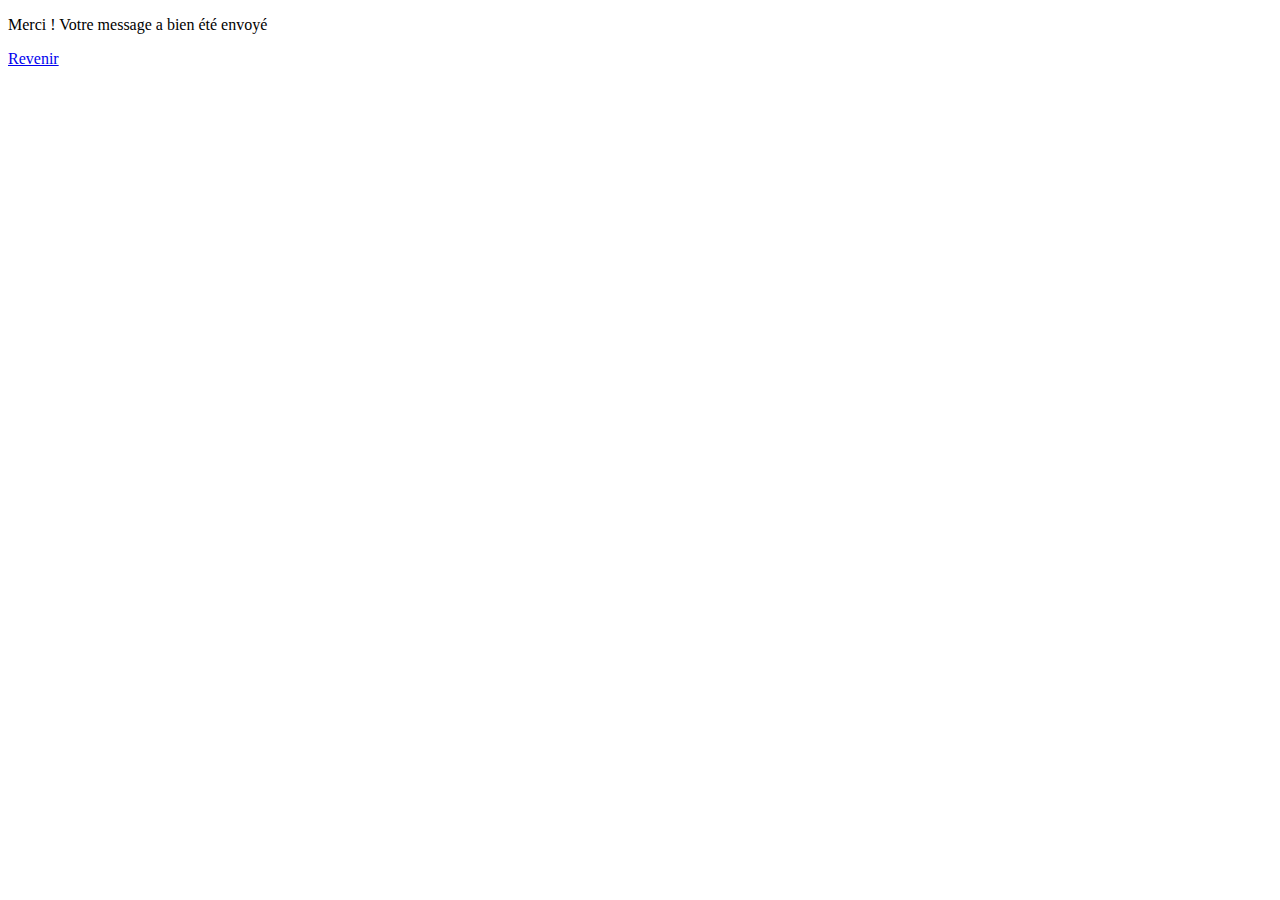
<file: view/thankyou.html>
<!DOCTYPE html>
<html lang="fr">
<head>
    <meta charset="UTF-8">
    <meta name="viewport"
          content="width=device-width, user-scalable=no, initial-scale=1.0, maximum-scale=1.0, minimum-scale=1.0">
    <meta http-equiv="X-UA-Compatible" content="ie=edge">
    <title>Eliott Barbet</title>
</head>
<body>
<p>Merci ! Votre message a bien été envoyé</p>
<p><a href="../index.html">Revenir</a></p>
</body>
</html>
</file>
<file: css/style.css>
@import url(https://fonts.googleapis.com/css?family=Raleway:400,500);

@font-face {
    src: url("../resources/fonts/DetunizedPersonalUseRegular-2Oqzw.ttf");
    font-family: "Detunized";
}

@font-face {
    src: url("https://fonts.googleapis.com/css?family=Raleway:400,500");
    font-family: "Raleway";
}

html {
    scroll-behavior: smooth;
    font-family: "Calibri", sans-serif;
}

body {
    margin: 0;
}

main {
    /*background-color: rgba(65, 105, 225, 0.9);*/
    background-image: url("../resources/images/background-4232859.png");
    background-color: white;
    display: flex;
    flex-direction: column;
    justify-content: center;
    width: 100%;
    height: auto;
    margin-top: 80px;
}

footer {
    /*background-color: rgba(255, 127, 80, 0.9);*/
    background-color: white;
    width: 100%;
    height: 96px;
}

/*
Header
*/

header {
    background-color: rgba(100, 149, 237, 1);
    font-family: "Calibri", sans-serif;
    box-shadow: #333 1px 1px 4px 2px;
    position: fixed;
    display: flex;
    flex-direction: row;
    align-items: center;
    justify-content: space-between;
    width: 100%;
    height: 80px;
    margin-top: -80px;
    z-index: 3;
}

header > * {
    margin: auto 16px;
}

header > ul {
    display: flex;
    flex-direction: row;
    list-style: none;
    align-items: center;
    text-align: center;
    margin-block-start: 0;
    margin-block-end: 0;
    padding-inline-start: 0;
}

header li {
    margin: 8px;
}

header > ul div {
    text-align: center;
    width: 100%;
    height: 100%;
    padding: 16px;
}

/*
Menu
*/

#menu-vertical {
    background-color: mediumslateblue;
    box-shadow: #333 1px 1px 4px 2px;
    position: fixed;
    width: 160px;
    height: 100%;
    top: 0;
    right: -160px;
    z-index: 2;
}

#menu-vertical > ul {
    margin-top: 96px;
    gap: 8px;
}

.horizontal > ul {
    display: flex;
    flex-direction: row;
}

.vertical > ul {
    display: flex;
    flex-direction: column;
}

.menu {
    font-family: "Calibri", sans-serif;
    user-select: none;
}

.menu ul {
    padding-inline-start: 0;
    margin-block-start: 0;
    margin-block-end: 0;
}

.menu li {
    list-style: none;
}

.menu a {
    text-decoration: none;
}

.menu li > a > div {
    cursor: pointer;
    text-align: center;
    padding: 16px;
}

/*
Burger
*/

#burger {
    background-color: transparent;
    border: none;
    cursor: pointer;
    display: flex;
    padding: 0;
}

.line {
    fill: none;
    stroke: black;
    stroke-width: 6;
    transition: stroke-dasharray 600ms cubic-bezier(0.4, 0, 0.2, 1), stroke-dashoffset 600ms cubic-bezier(0.4, 0, 0.2, 1);
}

.line1 {
    stroke-dasharray: 60 207;
    stroke-width: 6;
}

.line2 {
    stroke-dasharray: 60 60;
    stroke-width: 6;
}

.line3 {
    stroke-dasharray: 60 207;
    stroke-width: 6;
}

.opened .line1 {
    stroke-dasharray: 90 207;
    stroke-dashoffset: -134;
    stroke-width: 6;
}

.opened .line2 {
    stroke-dasharray: 1 60;
    stroke-dashoffset: -30;
    stroke-width: 6;
}

.opened .line3 {
    stroke-dasharray: 90 207;
    stroke-dashoffset: -134;
    stroke-width: 6;
}

/*
ul li
*/

.snip1189 {
    font-family: "Raleway", "Calibri", sans-serif;
    text-align: center;
    text-transform: uppercase;
    font-weight: bold;
    letter-spacing: 0;
}

.snip1189 * {
    -webkit-box-sizing: border-box;
    box-sizing: border-box;
    -webkit-transition: all 0.35s ease;
    transition: all 0.35s ease;
}

.snip1189 li {
    display: inline-block;
    list-style: outside none none;
    margin: auto 8px;
    padding: 0;
}

.snip1189 a {
    padding: 0;
    margin: 0;
    display: block;
    color: rgba(255, 255, 255, 0.5);
    position: relative;
    text-decoration: none;
}

.snip1189 a:before,
.snip1189 a:after {
    height: 14px;
    width: 14px;
    position: absolute;
    content: '';
    -webkit-transition: all 0.35s ease;
    transition: all 0.35s ease;
    opacity: 0;
}

.snip1189 a:before {
    left: 0;
    top: 0;
    border-left: 3px solid #c0392b;
    border-top: 3px solid #c0392b;
    -webkit-transform: translate(100%, 50%);
    transform: translate(100%, 50%);
}

.snip1189 a:after {
    right: 0;
    bottom: 0;
    border-right: 3px solid #c0392b;
    border-bottom: 3px solid #c0392b;
    -webkit-transform: translate(-100%, -50%);
    transform: translate(-100%, -50%);
}

.snip1189 a:hover,
.snip1189 .current a {
    color: #ffffff;
}

.snip1189 a:hover:before,
.snip1189 .current a:before,
.snip1189 a:hover:after,
.snip1189 .current a:after {
    -webkit-transform: translate(0%, 0%);
    transform: translate(0%, 0%);
    opacity: 1;
}

/*
Misc
*/

.flex-row {
    display: flex;
    flex-direction: row;
}

.flex-column {
    display: flex;
    flex-direction: column;
}

.wrap {
    flex-wrap: wrap;
}

.text-center {
    text-align: center;
}

.item-center {
    align-items: center;
}

.center {
    justify-content: center;
}

.around {
    justify-content: space-around;
}

.between {
    justify-content: space-between;
}

.flex-start {
    justify-content: flex-start;
}

.text-image {
    display: flex;
}

.max-width {
    width: 100%;
}

.max-height {
    height: 100%;
}

/*
Body
*/

.bloc {
    background-color: white;
    border: 2px black solid;
    width: auto;
    height: auto;
    display: flex;
    flex-direction: column;
    flex-wrap: wrap;
    margin: 64px;
}

.bloc > * {
    margin: 32px 32px 32px 32px;
}

.bloc > h2 {
    text-decoration: underline;
}

.bloc p {
    font-size: 20px;
}

.element {
    display: flex;
    flex-direction: column;
    align-items: center;
    justify-content: center;
}

.element > * {
    margin: 16px;
}

.margin-child > * {
    margin: 16px;
}

.margin-child32 > * {
    margin: 32px;
}

.element img {
    margin: 16px;
}

.border {
    border: 2px black solid;
}

/*
Top
*/

#pfp-and-title {
    display: flex;
    flex-direction: row;
    flex-wrap: wrap;
    align-items: center;
    justify-content: center;
    margin: 32px;
}

#pfp {
    border: 4px black solid;
    border-radius: 100%;
    margin: 8px;
}

#name-and-title {
    display: flex;
    flex-direction: column;
    flex-wrap: wrap;
    align-items: center;
    justify-content: center;
    margin: 8px 32px;
}

#title {
    font-size: 32px;
    display: flex;
    flex-direction: row;
    align-items: center;
    justify-content: center;
}

#name {
    font-family: "Detunized", sans-serif;
    font-size: 80px;
    display: flex;
    flex-direction: row;
    align-items: center;
    justify-content: center;
}

/*
Projects
*/


/*
Formulaire
*/

#form {
    display: flex;
    flex-direction: column;
    width: auto;
}

#form label {
    display: flex;
    flex-direction: column;
    font-weight: bold;
    width: auto;
}

#form input, #form textarea {
    margin: 16px 32px;
    padding: 8px;
}

textarea {
    width: 800px;
    height: 100px;
}

#gmail {
    background: url("../resources/images/gmail.png");
    cursor: pointer;
    border: none;
    width: 48px;
    height: 48px;
}

/*
Responsive
*/

@media screen and (max-width: 1180px) {

    #burger {
        display: flex;
    }

    #menu-horizontal {
        display: none;
    }

    .text-image {
        flex-wrap: wrap;
        justify-content: center;
    }

    #a51s {
        width: 500px;
    }

    textarea {
        width: 300px;
        height: 100px;
    }
}

@media screen and (min-width: 1180px) {

    #burger {
        display: none;
    }

    #menu-horizontal {
        display: flex;
    }

    .text-image {
        flex-wrap: nowrap;
        justify-content: flex-start;
    }

    #a51s {
        width: 900px;
    }

    textarea {
        width: 800px;
        height: 100px;
    }
}
</file>
<file: css/cv.css>
body {
    background-image: url("https://wallpaperboat.com/wp-content/uploads/2020/04/minimalist-4k-wallpaper-full-hd.jpg");
    background-size: cover;
    backdrop-filter: blur(8px);
    margin: 16px 0;
}

#cv {
    background-color: white;
    border-right: black 1px solid;
    display: flex;
    width: 21cm;
    height: 29.7cm;
    box-shadow: black 2px 2px 10px 1px;
    margin: auto;
}

#menu {
    display: flex;
    flex-direction: column;
    background-color: rgba(30, 144, 255, 0.7);
    width: 55%;
    height: 100%;
    box-shadow: 1px 1px 5px 1px;
    /*justify-content: space-around;*/
}

#menu > * {
    margin-top: 12px;
}

#menu p {
    margin-block-start: 2px;
    margin-block-end: 2px;
}

#menu h3 {
    font-family: "Calibri", sans-serif;
    margin: 8px 8px;
}

#menu > img {
    border: black 2px solid;
    width: 160px;
    height: 160px;
    margin: 16px auto;
}

#menu > .title {
    display: flex;
    flex-direction: row;
    align-items: center;
    justify-content: space-evenly;
    width: 100%;
}

#menu > .title > h3 {
    text-align: center;
}

#menu > .title > div {
    background-color: black;
    border: black 0 solid;
    border-radius: 64px;
    width: 100%;
    height: 1px;
    margin: 0 8px;
}

#data {
    display: flex;
    flex-direction: column;
    font-family: "Corbel", sans-serif;
    margin: 0 16px;
}

#data > div {
    display: flex;
    flex-direction: row;
    align-items: center;
}

#data img {
    width: auto;
    height: 24px;
}

#data > div > p {
    margin: auto 16px;
}

#tongues {
    display: flex;
    flex-direction: row;
    justify-content: space-evenly;
    font-family: "Corbel", sans-serif;
    width: 90%;
    margin: 0 auto;
}

#leisure {
    display: flex;
    flex-direction: column;
    font-family: "Corbel", sans-serif;
    margin: 0 16px;
}

#language {
    display: flex;
    flex-direction: column;
    font-family: "Corbel", sans-serif;
    width: 92%;
    height: auto;
    margin: 0 16px;
}

#language:last-of-type {
    margin-left: auto;
}

#language > div {
    display: flex;
    flex-direction: row;
    align-items: center;
    margin: 5px 0;
}

#language .gauge {
    margin-left: auto;
}

#language > div > div:first-child {
    display: flex;
    align-items: center;
    justify-content: center;
    width: 48px;
}

#language > div > p {
    font-weight: bold;
    margin: 0 8px;
}

#main {
    display: flex;
    flex-direction: column;
    margin: 0 24px;
}

#main > div h1, h2 {
    font-family: "Calibri", sans-serif;
}

#header > div {
    display: flex;
    flex-direction: row;
    align-items: center;
    justify-content: space-between;
}

#header > div > div {
    display: flex;
    flex-direction: column;
}

#header h1 {
    margin: 12px 0 0 0;
}

#hook {
    font-family: "Calibri", sans-serif;
    margin: 0 0 16px 0;
}

#main .title {
    display: flex;
    flex-direction: row;
    align-items: center;
}

#main .title > img, h2 {
    margin: 8px 8px;
}

#main .title img {
    width: auto;
    height: 32px;
}

.element {
    display: grid;
    grid-template-columns: repeat(7, 1fr);
    margin: 12px auto;
    font-size: 17px;
}

.element > .date-month {
    font-family: "Corbel", sans-serif;
    display: flex;
    flex-direction: column;
    align-items: flex-end;
    grid-row: 1;
    grid-column: 1;
    margin: 0 4px;
}

.element > .date-year {
    font-family: "Corbel", sans-serif;
    display: flex;
    flex-direction: column;
    grid-row: 1;
    grid-column: 2;
    margin: 0 4px;
}

.element-data {
    font-family: "Calibri", sans-serif;
    grid-row: 1;
    grid-column: 3 / 8;
}

.element-data > p:first-child {
    font-weight: bold;
}

.element-data > p:nth-child(2) {
    font-size: 13px;
    color: dimgray;
}

.element-data > p:nth-child(3) {
    font-size: 13px;
}

.element p {
    margin-block-start: 0;
    margin-block-end: 0;
}

.container {
    display: flex;
    flex-direction: column;
    align-items: center;
    flex-wrap: wrap;
    width: auto;
    height: 155px;
    /*margin: 8px 5% 8px 15%*/
    margin: 8px;
}

.software {
    display: flex;
    flex-direction: row;
    align-items: center;
    font-family: "Calibri", sans-serif;
    font-weight: bold;
    width: 36%;
    margin: 8px 0;
}

.software img {
    width: auto;
    height: 32px;
}

.software > p {
    margin: 0 8px;
}

.software a, .element-data a {
    color: black;
    text-decoration: none;
}

.software a:visited, .element-data a:visited {
    color: black;
    text-decoration: none;
}

.gauge {
    display: flex;
    border: black 3px solid;
    border-radius: 64px;
    align-items: center;
    width: 96px;
    height: 8px;
    padding: 1px;
    /*padding: .2%;*/
}

.filled-gauge {
    background-color: black;
    width: 0;
    height: 100%;
}

.gauge-1 {
    border-radius: 64px;
}

.gauge-2 {
    border-radius: 64px;
}

.gauge-3 {
    border-radius: 64px;
}

.gauge-4 {
    border-radius: 64px;
}

.gauge-5 {
    border-radius: 64px;
}

.gauge-6 {
    border-radius: 64px;
}

.gauge-7 {
    border-radius: 64px;
}

.gauge-8 {
    border-radius: 64px;
}

.gauge-9 {
    border-radius: 64px;
}

.gauge-10 {
    border-radius: 64px;
}

.space {
    width: 100%;
    height: 16px;
}
</file>
